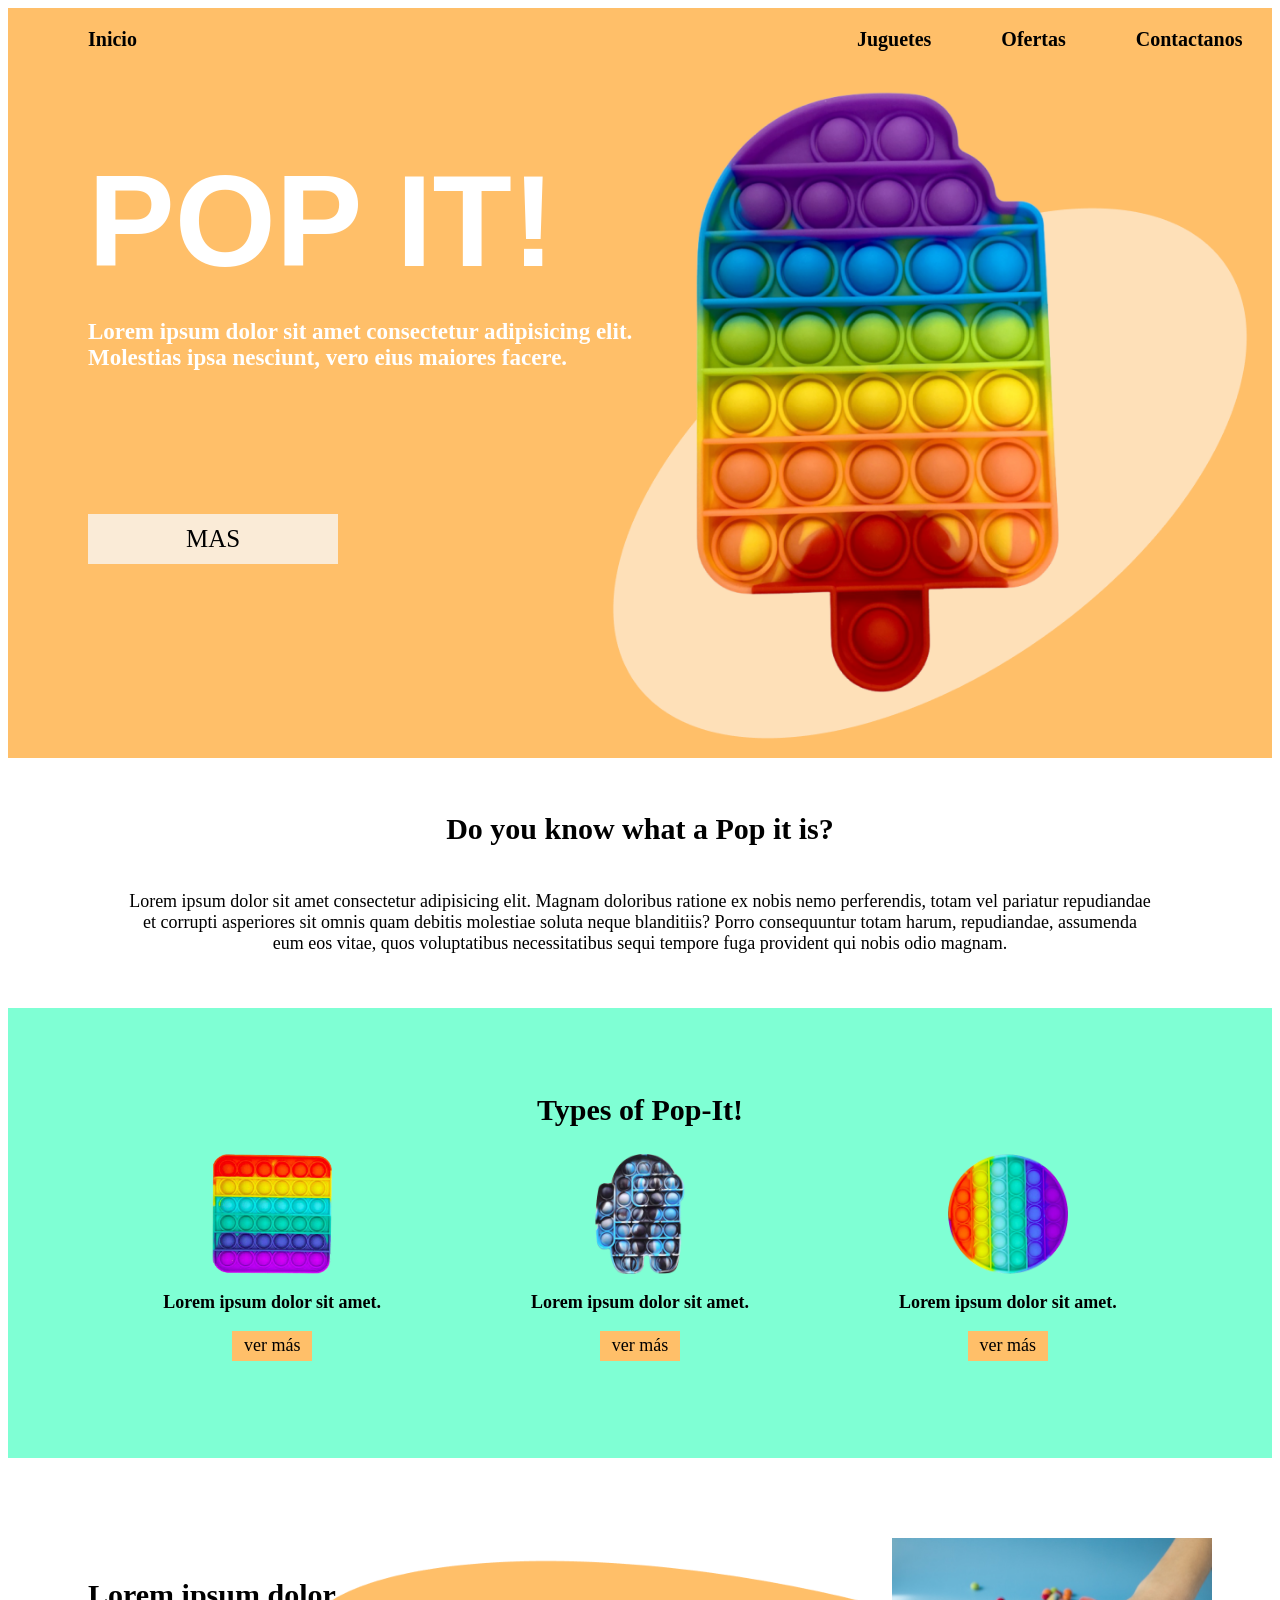
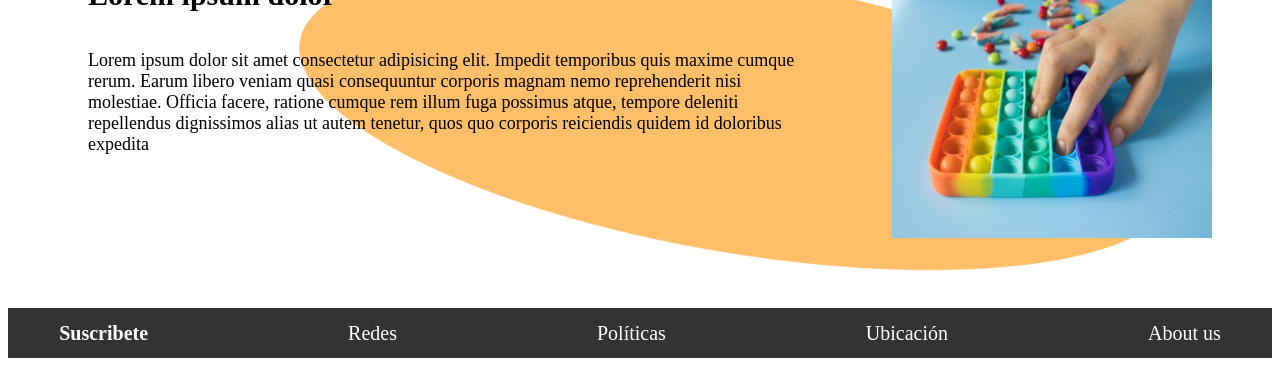
<file: index.html>
<!DOCTYPE html>
<html lang="en">
<head>
    <meta charset="UTF-8">
    <meta name="viewport" content="width=device-width, initial-scale=1.0">
    <title>PW Niños</title>
    <link rel="stylesheet" href="CSS/INDEX-HEADER.CSS">
    <link rel="stylesheet" href="CSS/INDEX-SECTION1.CSS">
    <link rel="stylesheet" href="CSS/INDEX-SECTION2.CSS">
    <link rel="stylesheet" href="CSS/INDEX-SECTION3.CSS">
    <link rel="stylesheet" href="CSS/INDEX-FOOTER.CSS">
</head>

<body>
    <header>
        <div class="pop">
                <nav class="navpop">
                    <a href="X" class="inicio">
                        Inicio 
                    </a>
                    <a href="X">
                        Juguetes
                    </a>
                    <a href="X">
                        Ofertas
                    </a>
                    <a href="X">
                        Contactanos
                    </a>
                </nav>
            <div class="divpop">
                <h1>
                    POP IT!
                </h1>
                <p class="ppop">
                    Lorem ipsum dolor sit amet consectetur adipisicing elit. Molestias ipsa nesciunt, vero eius maiores facere.
                </p>
                    <button type="submit" class="botpop">
                        <a href="X">
                            MAS
                        </a>
                    </button>
            </div>
        </div>
    </header>

    <section 1>
        <div class="sec1">
            <h2>
                Do you know what a Pop it is?
            </h2>
            <p class="secp1">
                Lorem ipsum dolor sit amet consectetur adipisicing elit. Magnam doloribus ratione ex nobis nemo perferendis, totam vel pariatur repudiandae et corrupti asperiores sit omnis quam debitis molestiae soluta neque blanditiis? Porro consequuntur totam harum, repudiandae, assumenda eum eos vitae, quos voluptatibus necessitatibus sequi tempore fuga provident qui nobis odio magnam.
            </p>
        </div>
    </section>

    <section 2>
        <div class="sec2">
            <h3>
                Types of Pop-It!
            </h3>
            <div class="secimg">
                <div class="pop2">
                    <img src="IMAGENES/square.png" alt="Pop it cuadrado" class="img1">
                    <p class="p1">
                        Lorem ipsum dolor sit amet.
                    </p>
                    <button class="b1">
                        <a href="X">
                            ver más
                        </a>
                    </button>
                </div>

                <div class="pop2">
                    <img src="IMAGENES/amongus.png" alt="Pop it Amoung us" class="img1">
                    <p class="p1">
                        Lorem ipsum dolor sit amet.
                    </p>
                    <button class="b1">
                        <a href="X">
                            ver más
                        </a>
                    </button>
                </div>

                <div class="pop2">
                    <img src="IMAGENES/round.png" alt="Pop it circular" class="img1">
                    <p class="p1">
                        Lorem ipsum dolor sit amet.
                    </p>
                    <button class="b1">
                        <a href="X">
                            ver más
                        </a>
                    </button>
                </div>
            </div>
        </div>
    </section>

    <section 3>
        <div class="sec3">
            <div class="secinterior">
                <h4>
                    Lorem ipsum dolor
                </h4>
                <p class="p2">
                    Lorem ipsum dolor sit amet consectetur adipisicing elit. Impedit temporibus quis maxime cumque rerum. Earum libero veniam quasi consequuntur corporis magnam nemo reprehenderit nisi molestiae. Officia facere, ratione cumque rem illum fuga possimus atque, tempore deleniti repellendus dignissimos alias ut autem tenetur, quos quo corporis reiciendis quidem id doloribus expedita
                </p>
            </div>
            <img src="IMAGENES/photo.jpg" alt="Niño jugando con un pop it" class="img2">
        </div>
    </section>

    <footer>
        <nav class="nav2">
            <a href="X" id="sus">
                Suscribete
            </a>

            <a href="X">
                Redes
            </a>

            <a href="X">
                Políticas
            </a>

            <a href="X">
                Ubicación
            </a>

            <a href="X">
                About us
            </a>
        </nav>
    </footer>
</body>
</html>
</file>
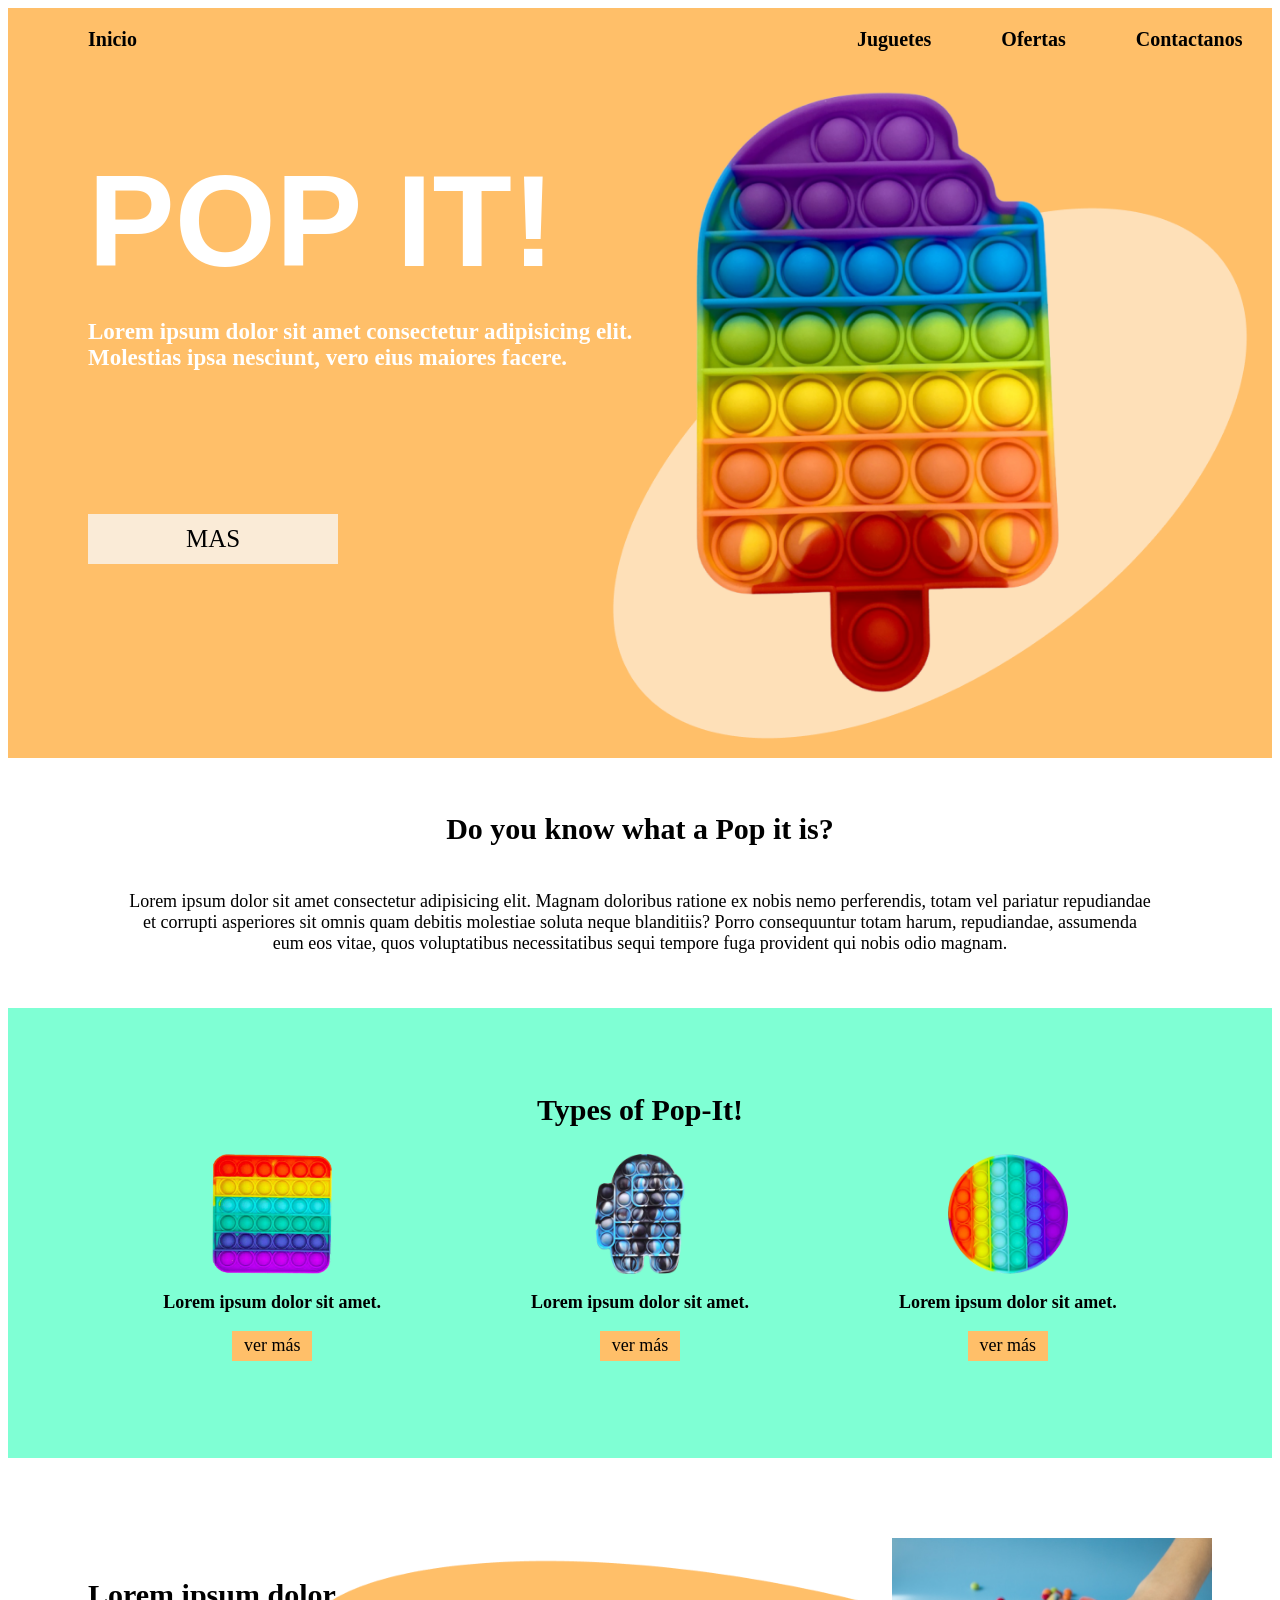
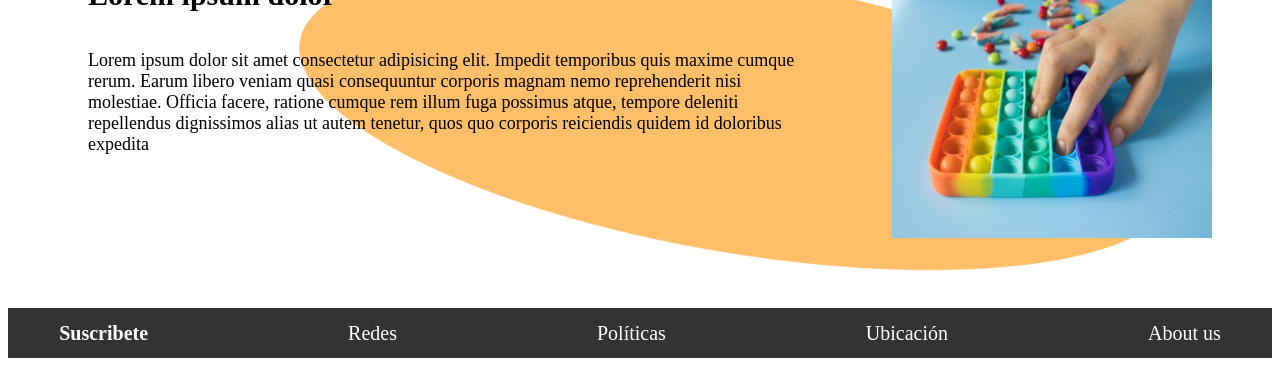
<file: HTML/INDEX.HTML>
<!DOCTYPE html>
<html lang="en">
<head>
    <meta charset="UTF-8">
    <meta name="viewport" content="width=device-width, initial-scale=1.0">
    <title>PW Niños</title>
    <link rel="stylesheet" href="../CSS/INDEX-HEADER.CSS">
    <link rel="stylesheet" href="../CSS/INDEX-SECTION1.CSS">
    <link rel="stylesheet" href="../CSS/INDEX-SECTION2.CSS">
    <link rel="stylesheet" href="../CSS/INDEX-SECTION3.CSS">
    <link rel="stylesheet" href="../CSS/INDEX-FOOTER.CSS">
</head>

<body>
    <header>
        <div class="pop">
                <nav class="navpop">
                    <a href="X" class="inicio">
                        Inicio 
                    </a>
                    <a href="X">
                        Juguetes
                    </a>
                    <a href="X">
                        Ofertas
                    </a>
                    <a href="X">
                        Contactanos
                    </a>
                </nav>
            <div class="divpop">
                <h1>
                    POP IT!
                </h1>
                <p class="ppop">
                    Lorem ipsum dolor sit amet consectetur adipisicing elit. Molestias ipsa nesciunt, vero eius maiores facere.
                </p>
                    <button type="submit" class="botpop">
                        <a href="X">
                            MAS
                        </a>
                    </button>
            </div>
        </div>
    </header>

    <section 1>
        <div class="sec1">
            <h2>
                Do you know what a Pop it is?
            </h2>
            <p class="secp1">
                Lorem ipsum dolor sit amet consectetur adipisicing elit. Magnam doloribus ratione ex nobis nemo perferendis, totam vel pariatur repudiandae et corrupti asperiores sit omnis quam debitis molestiae soluta neque blanditiis? Porro consequuntur totam harum, repudiandae, assumenda eum eos vitae, quos voluptatibus necessitatibus sequi tempore fuga provident qui nobis odio magnam.
            </p>
        </div>
    </section>

    <section 2>
        <div class="sec2">
            <h3>
                Types of Pop-It!
            </h3>
            <div class="secimg">
                <div class="pop2">
                    <img src="../IMAGENES/square.png" alt="Pop it cuadrado" class="img1">
                    <p class="p1">
                        Lorem ipsum dolor sit amet.
                    </p>
                    <button class="b1">
                        <a href="X">
                            ver más
                        </a>
                    </button>
                </div>

                <div class="pop2">
                    <img src="../IMAGENES/amongus.png" alt="Pop it Amoung us" class="img1">
                    <p class="p1">
                        Lorem ipsum dolor sit amet.
                    </p>
                    <button class="b1">
                        <a href="X">
                            ver más
                        </a>
                    </button>
                </div>

                <div class="pop2">
                    <img src="../IMAGENES/round.png" alt="Pop it circular" class="img1">
                    <p class="p1">
                        Lorem ipsum dolor sit amet.
                    </p>
                    <button class="b1">
                        <a href="X">
                            ver más
                        </a>
                    </button>
                </div>
            </div>
        </div>
    </section>

    <section 3>
        <div class="sec3">
            <div class="secinterior">
                <h4>
                    Lorem ipsum dolor
                </h4>
                <p class="p2">
                    Lorem ipsum dolor sit amet consectetur adipisicing elit. Impedit temporibus quis maxime cumque rerum. Earum libero veniam quasi consequuntur corporis magnam nemo reprehenderit nisi molestiae. Officia facere, ratione cumque rem illum fuga possimus atque, tempore deleniti repellendus dignissimos alias ut autem tenetur, quos quo corporis reiciendis quidem id doloribus expedita
                </p>
            </div>
            <img src="../IMAGENES/photo.jpg" alt="Niño jugando con un pop it" class="img2">
        </div>
    </section>

    <footer>
        <nav class="nav2">
            <a href="X" id="sus">
                Suscribete
            </a>

            <a href="X">
                Redes
            </a>

            <a href="X">
                Políticas
            </a>

            <a href="X">
                Ubicación
            </a>

            <a href="X">
                About us
            </a>
        </nav>
    </footer>
</body>
</html>
</file>
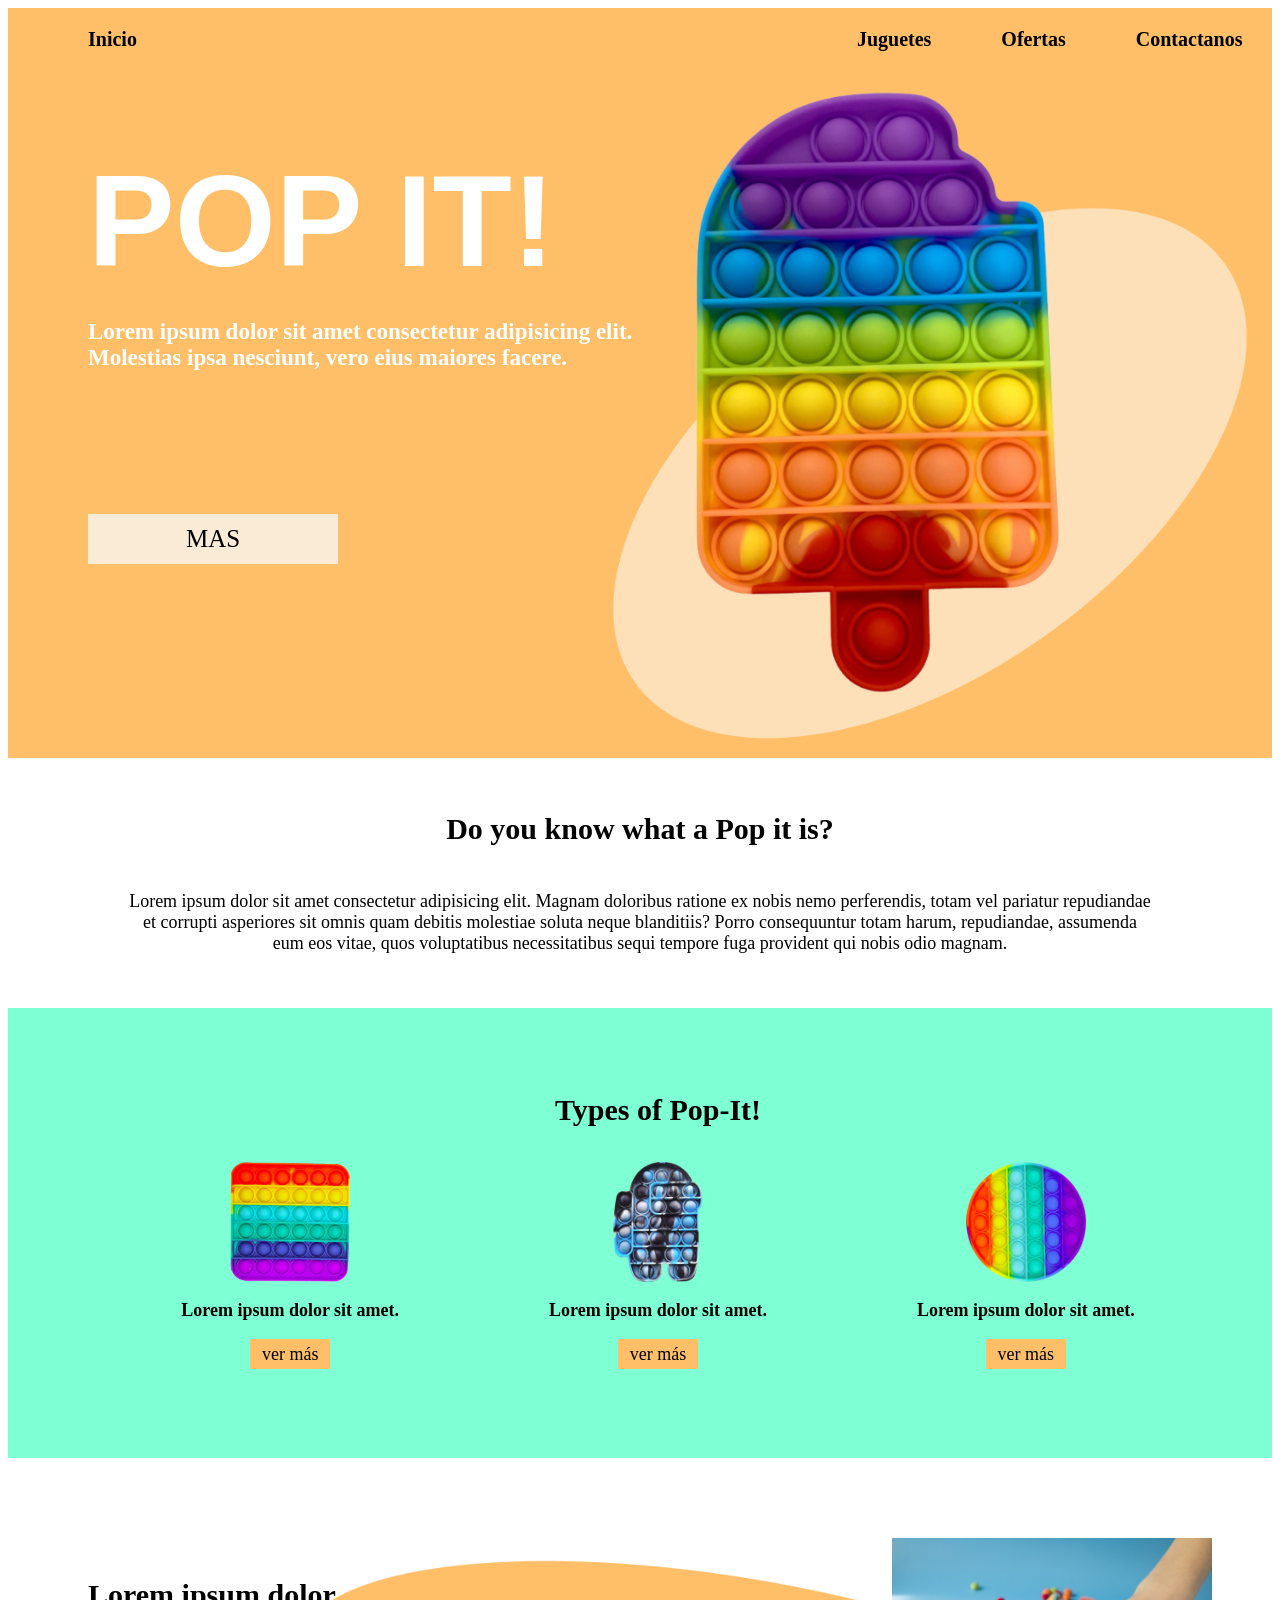
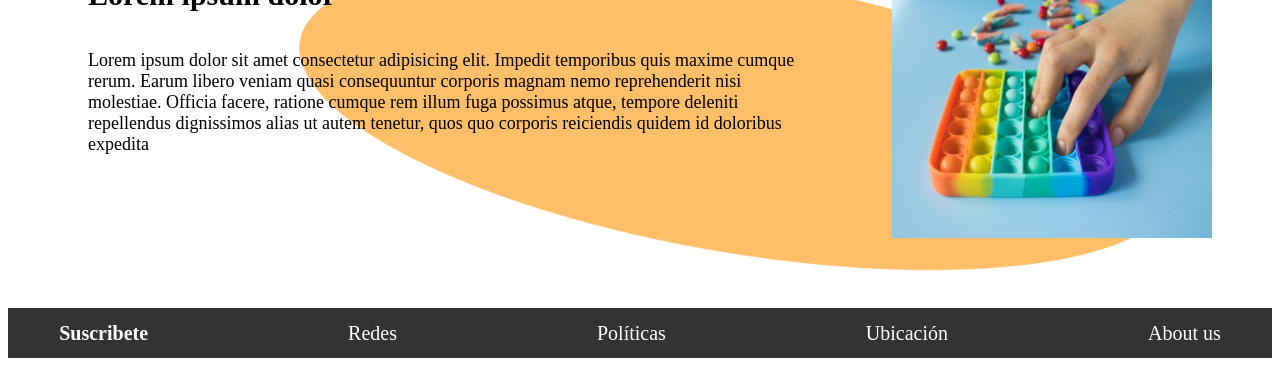
<file: HTML/PWNIÑOS.HTML>
<!DOCTYPE html>
<html lang="en">
<head>
    <meta charset="UTF-8">
    <meta name="viewport" content="width=device-width, initial-scale=1.0">
    <title>PW Niños</title>
    <link rel="stylesheet" href="../CSS/PWNIÑOS-HEADER.CSS">
    <link rel="stylesheet" href="../CSS/PWNIÑOS-SECTION1.CSS">
    <link rel="stylesheet" href="../CSS/PWNIÑOS-SECTION2.CSS">
    <link rel="stylesheet" href="../CSS/PWNIÑOS-SECTION3.CSS">
    <link rel="stylesheet" href="../CSS/PWNIÑOS-FOOTER.CSS">
</head>

<body>
    <header>
        <div class="pop">
                <nav class="navpop">
                    <a href="X" class="inicio">
                        Inicio 
                    </a>
                    <a href="X">
                        Juguetes
                    </a>
                    <a href="X">
                        Ofertas
                    </a>
                    <a href="X">
                        Contactanos
                    </a>
                </nav>
            <div class="divpop">
                <h1>
                    POP IT!
                </h1>
                <p class="ppop">
                    Lorem ipsum dolor sit amet consectetur adipisicing elit. Molestias ipsa nesciunt, vero eius maiores facere.
                </p>
                    <button type="submit" class="botpop">
                        <a href="X">
                            MAS
                        </a>
                    </button>
            </div>
        </div>
    </header>

    <section 1>
        <div class="sec1">
            <h2>
                Do you know what a Pop it is?
            </h2>
            <p class="secp1">
                Lorem ipsum dolor sit amet consectetur adipisicing elit. Magnam doloribus ratione ex nobis nemo perferendis, totam vel pariatur repudiandae et corrupti asperiores sit omnis quam debitis molestiae soluta neque blanditiis? Porro consequuntur totam harum, repudiandae, assumenda eum eos vitae, quos voluptatibus necessitatibus sequi tempore fuga provident qui nobis odio magnam.
            </p>
        </div>
    </section>

    <section 2>
        <div class="sec2">
            <h3>
                Types of Pop-It!
            </h3>
            <div class="secimg">
                <div class="pop2">
                    <img src="../IMAGENES/square.png" alt="Pop it cuadrado" class="img1">
                    <p class="p1">
                        Lorem ipsum dolor sit amet.
                    </p>
                    <button class="b1">
                        <a href="X">
                            ver más
                        </a>
                    </button>
                </div>

                <div class="pop2">
                    <img src="../IMAGENES/amongus.png" alt="Pop it Amoung us" class="img1">
                    <p class="p1">
                        Lorem ipsum dolor sit amet.
                    </p>
                    <button class="b1">
                        <a href="X">
                            ver más
                        </a>
                    </button>
                </div>

                <div class="pop2">
                    <img src="../IMAGENES/round.png" alt="Pop it circular" class="img1">
                    <p class="p1">
                        Lorem ipsum dolor sit amet.
                    </p>
                    <button class="b1">
                        <a href="X">
                            ver más
                        </a>
                    </button>
                </div>
            </div>
        </div>
    </section>

    <section 3>
        <div class="sec3">
            <div class="secinterior">
                <h4>
                    Lorem ipsum dolor
                </h4>
                <p class="p2">
                    Lorem ipsum dolor sit amet consectetur adipisicing elit. Impedit temporibus quis maxime cumque rerum. Earum libero veniam quasi consequuntur corporis magnam nemo reprehenderit nisi molestiae. Officia facere, ratione cumque rem illum fuga possimus atque, tempore deleniti repellendus dignissimos alias ut autem tenetur, quos quo corporis reiciendis quidem id doloribus expedita
                </p>
            </div>
            <img src="../IMAGENES/photo.jpg" alt="Niño jugando con un pop it" class="img2">
        </div>
    </section>

    <footer>
        <nav class="nav2">
            <a href="X" id="sus">
                Suscribete
            </a>

            <a href="X">
                Redes
            </a>

            <a href="X">
                Políticas
            </a>

            <a href="X">
                Ubicación
            </a>

            <a href="X">
                About us
            </a>
        </nav>
    </footer>
</body>
</html>
</file>
<file: CSS/INDEX-HEADER.CSS>
.pop {
    display: grid;
    background-image: url(../IMAGENES/background.png);
    background-size: cover;
    background-position: bottom;
    height: 750px;
}
.navpop {
    display: flex;
    gap: 70px;
    margin: 20px 80px 0 80px;
}
.navpop a {
    text-decoration: none;
    font-family: 'Times New Roman', Times, serif;
    font-size: 20px;
    color: black;
    font-weight: bold;
}
.inicio {
    margin-right: 650px;
}
.divpop {
    display: flex;
    justify-content: flex-start;
    flex-direction: column;
    position: relative;
    top: -110px;
    margin-left: 80px;  
    width: 600px;
}
h1 {
    font-family: Verdana, Geneva, Tahoma, sans-serif;
    font-size: 130px;
    color: rgb(255, 255, 255);
    margin: 0;
}
.ppop {
    font-family: 'Times New Roman', Times, serif;
    font-size: 23px;
    color: white;
    font-weight: bold;
}
.botpop {
    width: 250px;
    height: 50px;
    border: 1px;
    background-color: antiquewhite;
    position: relative;
    top: 120px;
}
.botpop a {
    text-decoration: none;
    color: black;
    font-size: 25px;
    font-family: 'Times New Roman', Times, serif;
}

/* MEDIA QUERIES */

@media (max-width: 390px) { 
    .pop { 
        background-size: cover;
        background-position: 77% center;
        background-repeat: no-repeat;
        height: 700px;
}
    .navpop {
        gap: 30px;
        margin: 20px;
        flex-wrap: wrap;
        justify-content: left;
}
    .navpop a {
        font-size: 14px;
}
    .inicio {
        margin-right: 10px;
}
    .divpop {
        align-items: center; 
        margin: 40px 5px 0 5px;
        width: 100%; 
}
    h1 {
        font-size: 80px;
        text-shadow: 2px 2px 5px rgba(0,0,0,0.7);
        margin: 0;
}
    .ppop {
        font-size: 16px;
        text-shadow: 2px 2px 5px rgba(0,0,0,0.7);
        margin: 0 auto;
        text-align: center;
        max-width: 300px;
        color: black;
        margin-top: 50px;
}
    .botpop {
        width: 150px;
        height: 40px;
        position: center;
}
    .botpop a {
        font-size: 16px;
}
}
</file>
<file: CSS/INDEX-SECTION1.CSS>
.sec1 {
    display: flex;
    align-items: center;
    justify-content: center;
    flex-direction: column;
    height: 250px;
    background-color: white;
}
h2 {
    font-family: 'Times New Roman', Times, serif;
    font-size: 30px;
    color: black;
    margin-top: 60px;
}
.secp1 {
    font-family: 'Times New Roman', Times, serif;
    font-size: 18px;
    color: black;
    margin: 20px 120px 60px 120px;
    text-align: center;
}

/* MEDIA QUERIES */

@media (max-width: 390px) {
    .sec1 {
        max-width: 390px;
        align-items: center;
        justify-content: center;
        flex-direction: column;
}
    h2 {
        font-size: 16px;
        color: black;
        margin-top: 20px;
}
    .secp1 {
        font-size: 14px;
        margin: 0;
} 
}
</file>
<file: CSS/INDEX-SECTION2.CSS>
.sec2 {
    display: flex;
    align-items: center;
    flex-direction: column;
    gap: 50px;
    background-color: aquamarine;
    height: 450px;
}
.secimg {
    display: flex;
    justify-content: center;
    gap: 150px;
    align-items: center;
    height: 100px;
    width: 1300px;
}
h3 {
    font-family: 'Times New Roman', Times, serif;
    font-size: 30px;
    color: black;
    margin-top: 85px;
}
.pop2 {
    display: flex;
    flex-direction: column;
    align-items: center;
    justify-content: center;
}
.img1 {
    height: 120px;
    width: 120px;
}
.p1 {
    font-family: 'Times New Roman', Times, serif;
    font-size: 18px;
    color: black;
    font-weight: bold;
}
.b1 {
    width: 80px;
    height: 30px;
    border: 1px;
    background-color: #FFBF69;
}
.b1 a {
    text-decoration: none;
    color: black;
    font-size: 18px;
    font-family: 'Times New Roman', Times, serif;
}

/* MEDIA QUERIES */

@media (max-width: 390px) {
    .sec2 {
        display: flex;
        justify-content: center;
        flex-direction: column;
        width: 100%; 
        height: auto; 
}
    .secimg {
        display: flex;
        flex-direction: column;
        align-items: center;
        gap: 40px;
        width: 100%; 
        height: auto;
        margin: 10px 0 20px 0;
}
    h3 {
        font-size: 16px;
        margin: 20px;
}
    .pop2 {
        display: flex;
        flex-direction: column;
        align-items: center;  
}
    .img1 {
        height: 120px;
        width: 120px;
}
    .p1 {
        font-size: 14px;
        margin: 10px;
}
    .b1 {
        width: 80px;
        height: 30px;
}
    .b1 a {
        color: black;
        font-size: 14px;
}
}
</file>
<file: CSS/INDEX-SECTION3.CSS>
.sec3 {
    display: flex;
    background-image: url(../IMAGENES/bg-grid.png);
    background-size: calc(1200px);
    background-position-y: -370px;
    background-position-x: 130px;
    height: 450px;
}
.secinterior {
    display: flex;
    align-items: left;
    flex-direction: column;
    gap: 20px;
    margin-left: 80px;
    margin-top: 80px;
}
h4 {
    font-family: 'Times New Roman', Times, serif;
    font-size: 30px;
    color: black;
    margin-bottom: 0px;
}
.p2 {
    font-family: 'Times New Roman', Times, serif;
    font-size: 18px;
    color: black;
    text-align: left;
}
.img2 {
    height: 300px;
    width: 320px;
    margin: 80px 60px 40px 80px;
}

/* MEDIA QUERIES */

@media (max-width: 390px) {
    .sec3 {
        display: flex;
        flex-direction: column;
        background-size: cover;
        background-position: 77% center;
        background-repeat: no-repeat;
        height: 100%;
}
    .secinterior {
        display: flex;
        align-items: center;
        flex-direction: column;
        gap: 10px;
        margin: auto;
}
    h4 {
        font-size: 16px;
        margin-top: 30px;
}
    .p2 {
        font-size: 14px;
        text-align: center;
        max-width: 300px;
}
    .img2 {
        height: 200px;
        width: 200px;
        margin-top: 0;
}
}
</file>
<file: CSS/INDEX-FOOTER.CSS>
.nav2 {
    display: flex;
    align-items: center;
    justify-content: center;
    gap: 200px;
    background-color: #333333;
    height: 50px;
}
.nav2 a {
    text-decoration: none;
    font-family: 'Times New Roman', Times, serif;
    font-size: 20px;
    color: white;
}
#sus {
    font-weight: bold;
    gap: 70px;
}

/* MEDIA QUERIES */

@media (max-width: 390px) {
    .nav2 {
        display: flex;
        align-items: center;
        justify-content: center;
        gap: 20px;
}
    .nav2 a {
        font-size: 14px;
}
    #sus {
        gap: 10px;
}
}
</file>
<file: CSS/PWNIÑOS-HEADER.CSS>
.pop {
    display: grid;
    background-image: url(../IMAGENES/background.png);
    background-size: cover;
    background-position: bottom;
    height: 750px;
}
.navpop {
    display: flex;
    gap: 70px;
    margin: 20px 80px 0 80px;
}
.navpop a {
    text-decoration: none;
    font-family: 'Times New Roman', Times, serif;
    font-size: 20px;
    color: black;
    font-weight: bold;
}
.inicio {
    margin-right: 650px;
}
.divpop {
    display: flex;
    justify-content: flex-start;
    flex-direction: column;
    position: relative;
    top: -110px;
    margin-left: 80px;  
    width: 600px;
}
h1 {
    font-family: Verdana, Geneva, Tahoma, sans-serif;
    font-size: 130px;
    color: rgb(255, 255, 255);
    margin: 0;
}
.ppop {
    font-family: 'Times New Roman', Times, serif;
    font-size: 23px;
    color: white;
    font-weight: bold;
}
.botpop {
    width: 250px;
    height: 50px;
    border: 1px;
    background-color: antiquewhite;
    position: relative;
    top: 120px;
}
.botpop a {
    text-decoration: none;
    color: black;
    font-size: 25px;
    font-family: 'Times New Roman', Times, serif;
}
</file>
<file: CSS/PWNIÑOS-SECTION1.CSS>
.sec1 {
    display: flex;
    align-items: center;
    justify-content: center;
    flex-direction: column;
    height: 250px;
    background-color: white;
}
h2 {
    font-family: 'Times New Roman', Times, serif;
    font-size: 30px;
    color: black;
    margin-top: 60px;
}
.secp1 {
    font-family: 'Times New Roman', Times, serif;
    font-size: 18px;
    color: black;
    margin: 20px 120px 60px 120px;
    text-align: center;
}
</file>
<file: CSS/PWNIÑOS-SECTION2.CSS>
.sec2 {
    display: flex;
    flex-wrap: wrap;
    align-items: center;
    flex-direction: column;
    gap: 5px;
    background-color: aquamarine;
    height: 450px;
}
.secimg {
    display: flex;
    justify-content: center;
    flex-wrap: wrap;
    gap: 150px;
    align-items: center;
    height: 100px;
    width: 1300px;
}
h3 {
    font-family: 'Times New Roman', Times, serif;
    font-size: 30px;
    color: black;
    margin-top: 85px;
}
.pop2 {
    display: flex;
    flex-direction: column;
    align-items: center;

}
.img1 {
    height: 120px;
    width: 120px;

}
.p1 {
    font-family: 'Times New Roman', Times, serif;
    font-size: 18px;
    color: black;
    font-weight: bold;
}
.b1 {
    width: 80px;
    height: 30px;
    border: 1px;
    background-color: #FFBF69;
}
.b1 a {
    text-decoration: none;
    color: black;
    font-size: 18px;
    font-family: 'Times New Roman', Times, serif;
}
</file>
<file: CSS/PWNIÑOS-SECTION3.CSS>
.sec3 {
    display: flex;
    background-image: url(../IMAGENES/bg-grid.png);
    background-size: calc(1200px);
    background-position-y: -370px;
    background-position-x: 130px;
    height: 450px;
}
.secinterior {
    display: flex;
    align-items: left;
    flex-wrap: wrap;
    flex-direction: column;
    gap: 20px;
    margin-left: 80px;
    margin-top: 80px;
}
h4 {
    font-family: 'Times New Roman', Times, serif;
    font-size: 30px;
    color: black;
    margin-bottom: 0;
}
.p2 {
    font-family: 'Times New Roman', Times, serif;
    font-size: 18px;
    color: black;
    text-align: left;
}
.img2 {
    height: 300px;
    width: 320px;
    margin: 80px 60px 40px 80px;
}
</file>
<file: CSS/PWNIÑOS-FOOTER.CSS>
.nav2 {
    display: flex;
    align-items: center;
    justify-content: center;
    gap: 200px;
    background-color: #333333;
    height: 50px;
}
.nav2 a {
    text-decoration: none;
    font-family: 'Times New Roman', Times, serif;
    font-size: 20px;
    color: white;
}
#sus {
    font-weight: bold;
    gap: 70px;
}
</file>
